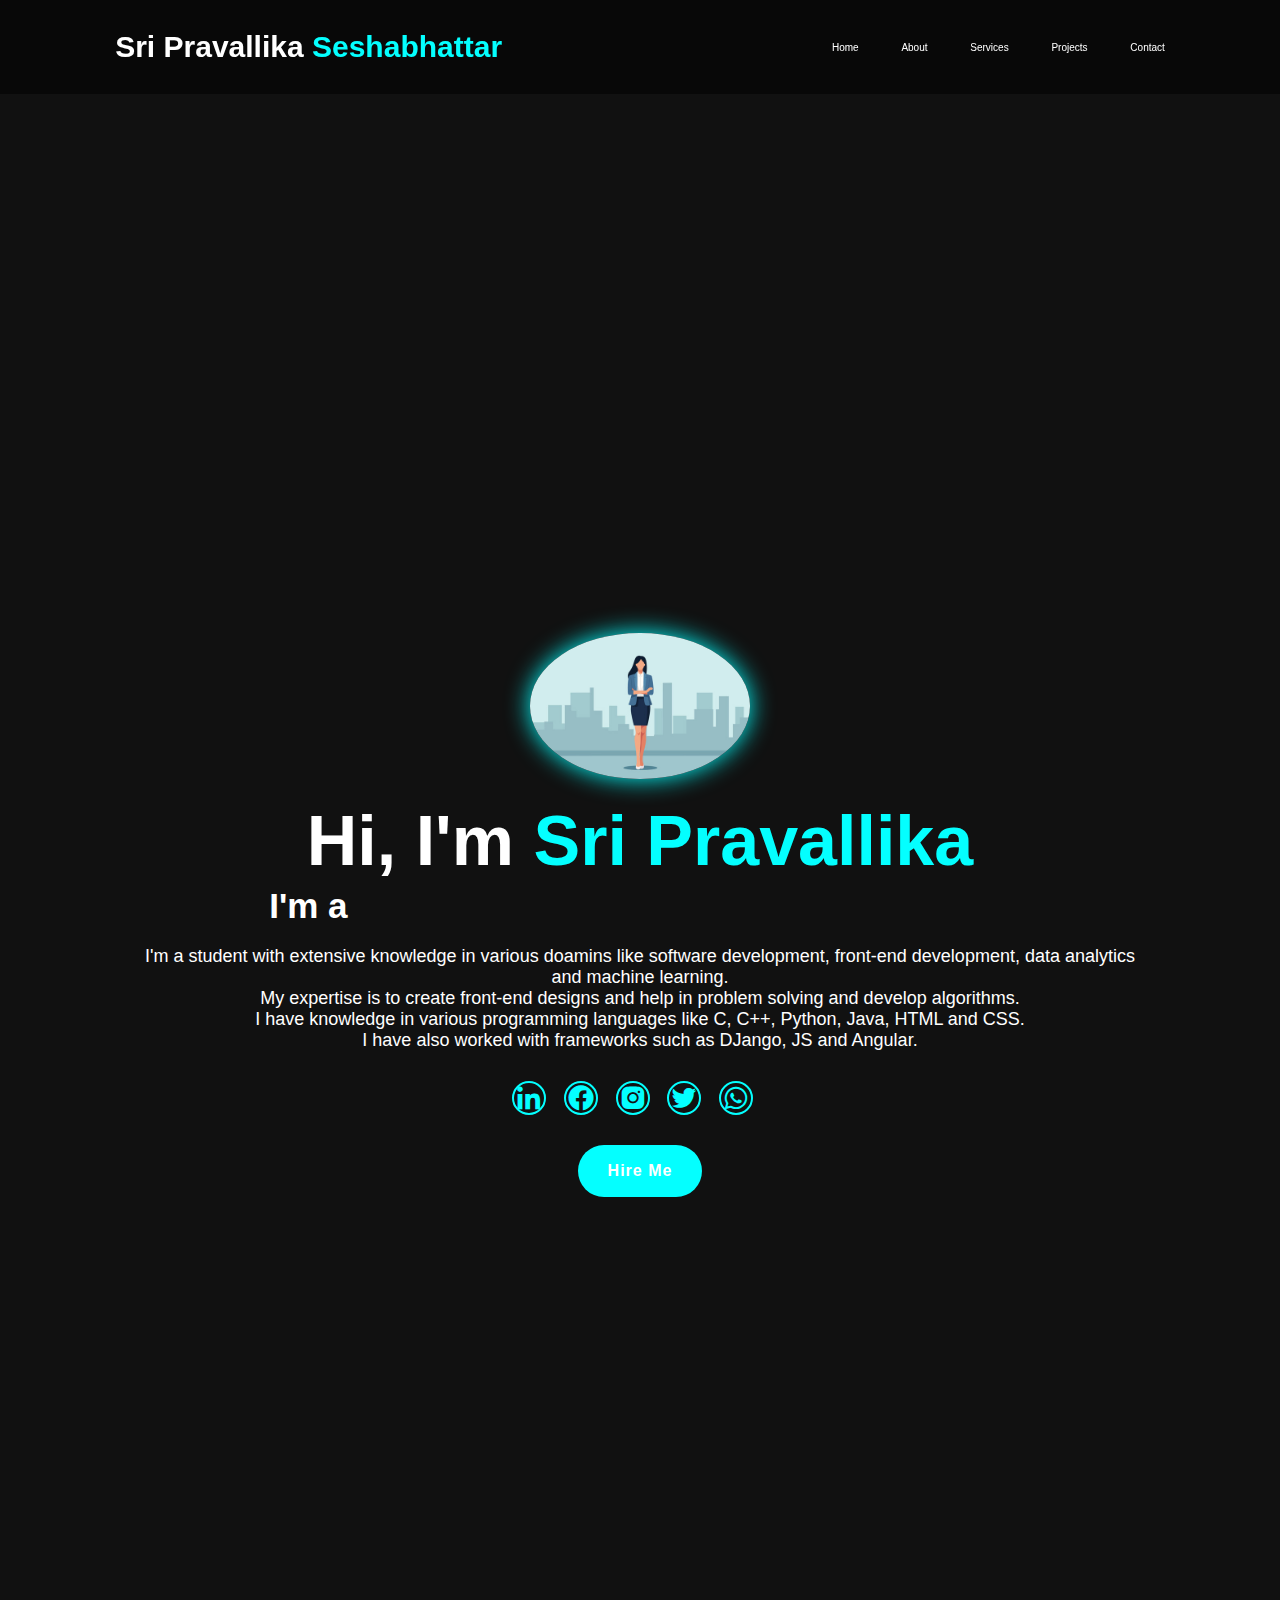
<file: ppf/index.html>
<!DOCTYPE html>
<html lang="en">
<head>
    <meta charset="UTF-8">
    <meta name="viewport" content="width=device-width, initial-scale=1.0">
    <title>Personal Portfolio</title>
    <link href='https://unpkg.com/boxicons@2.1.4/css/boxicons.min.css' rel='stylesheet'>
    <link rel="stylesheet" href="styles.css">
    <title>Portfolio</title>
</head>
<body>
    <header class="header">
    <a href="#Home" class="logo">Sri Pravallika<span>  Seshabhattar</span></a>

    <i class='bx bx-menu' id="menu-icon"></i>

    <nav class="navbar">
        <a heref="#home" class="active">Home</a>
        <a href="#about">About</a>
        <a href="#services">Services</a>
        <a href="#projects">Projects</a>
        <a href="#contact">Contact</a>
    </nav>
    </header>

        <section class="home" id="home">
            <div class="home-img">
                <img src="woman.jpg">
            </div>

            <div class="home-content">
                <h1>Hi, I'm  <span>Sri Pravallika</span></h1>
                <h3 class="text-animation" >I'm a <span>Software Developer</span>
                </h3>
                <p>I'm a student with extensive knowledge in various doamins like software development, front-end development, data analytics and machine learning.<br>My expertise is to create front-end designs and help in problem solving and develop algorithms.<br>I have knowledge in various programming languages like C, C++, Python, Java, HTML and CSS.<br> I have also worked with frameworks such as DJango, JS and Angular.<br></p>

                <div class="social-icons">
                    <a href="#"><i class='bx bxl-linkedin' ></i></a>
                    <a href="#"><i class='bx bxl-facebook-circle' ></i></a>
                    <a href="#"><i class='bx bxl-instagram-alt' ></i></a>
                    <a href="#"><i class='bx bxl-twitter' ></i></a>
                    <a href="#"><i class='bx bxl-whatsapp' ></i></i></a>
                </div>

                <a href="#" class="btn">Hire Me</a>


            </div>
        </section>

    <script src="scripts.js"></script>
</body>
</html>
</file>
<file: ppf/styles.css>
*{
    margin: 0;
    padding: 0;
    box-sizing: border-box;
    text-decoration: none;
    border: none;
    outline: none;
    font-family: "Poppins", sans-serif;
}
:root{
    --bg-color:#111111;
    --second-bg-color:#151515;
    --text-color:white;
    --main-color:#04ffff;
}
html{
    font-size: 62.5%;
    overflow-x: hidden;
}
body{
    background: var(--bg-color);
    color: var(--text-color);
}
.header{
    position: fixed;
    top: 0;
    left: 0;
    width: 100%;
    padding: 3rem 9%;
    background: rgba(0, 0, 0 , 0.5);
    backdrop-filter: blur(10px);
    display: flex;
    justify-content: space-between;
    align-items: center;
    z-index: 100;
}
.logo{
    font-size: 3rem;
    color: var(--text-color);
    font-weight: 800;
    cursor: pointer;
    transition: 0.3s ease-in-out;
}
.logo-hover{
    transform: scale(1.1);
}
.navbar a{
    font-size: 1.8 rem;
    color: white;
    margin-left: 4rem;
    font-weight: 500;
    transition: 0.3s ease-in-out;
    border-bottom: 3px solid transparent;
}
.navbar a:hover,
.navbar a:active{
    color: var(--main-color) ;
    border-bottom: 3px solid var(--main-color);
}
#menu-icon{
    font-size: 3.6rem;
    color: var(--main-color);
    display: none;
}
section{
    min-height: 200vh;
    padding: 10rem 9% 10rem;
}
.home{
    display: flex;
    justify-content: center;
    align-items: center;
    flex-direction: column;
    gap: 1rem;
}
    .home-content {
        display: flex; 
        align-items: center;
        justify-content: center;
        flex-direction: column;
        text-align: center;
        margin-top: 3rem;
    }
span{
    color: var(--main-color);
}
.logo-span{
    color: var(--main-color);
}
.home-content h3{
    margin-bottom: 2rem; 
    margin-top: 1rem;
    font-size: 3.5rem;
}
.home-content h1{
    font-size: 7rem;
    font-weight: 700;
    margin-top: 1.5rem;
    line-height: 1;
}
.home-img{
    border-radius: 50%;
}
.home-img img{
    position: relative;
    width: 22rem;
    top: 3rem;
    border-radius: 50%;
    box-shadow: 0 0 25px var(--main-color);
    cursor: pointer;
    transition: 0.4s ease-in-out;
}
.home-img img:hover{
    box-shadow: 0 0 50px var(--main-color),
                0 0 100px var(--main-color);
}
.home-content p{
    font-size: 1.8rem;
    font-weight: 500;
    max-width: 1000px;
}
.social-icons a{
    display: inline-flex;
    align-items: center;
    justify-content: center;
    width: 5.5;
    height: 5.5;
    border-radius: 50%;
    font-size: 3rem;
    color: var(--main-color);
    transition: 0.3s ease-in-out;
    background: transparent ;
    margin: 3rem 1.5rem 3rem 0;
    border: 0.2rem solid var(--main-color);
}
.social-icons a:hover{
    background-color: var(--main-color);
    color: white;
    box-shadow: 0 0 50px var(--main-color);
    transform: scale(1.3)translateY(-5px);
}
.btn{
    display: inline-block;
    padding: 1.5rem 2.8rem;
    border-radius: 4rem;
    font-size: 1.6rem;
    background: var(--main-color);
    color: white;
    border: 2px solid transparent;
    letter-spacing: 0.1rem;
    font-weight: 600;
    transition: 0.3s ease-in-out;
    cursor: pointer;
}
.btn-hover{
    transform: scale(1.05);
    box-shadow: 0 0 25px var(--main-color);
    background-color: var(--main-color);
    color: white;
}
.text-animation{
    font-size: 34px;
    font-weight: 600;
    min-width: 280px;
}
.text-animation span{
    position: relative;
}
.text-animation span::before{
    content: 'Software Developer';
    color: var(--main-color);
    animation: words 20s infinite;
}
.text-animation span::after{
    content: "";
    background-color: var(--bg-color);
    position: absolute;
    width: calc(100% + 8px);
    height: 100%;
    border-left: 3px solid var(--bg-color);
    right: -8px;
    animation: cursor 0.6s infinte, typing 20s steps(14) infinte;
}
@keyframes cursor{
    to{
        border-left: 2px solid var(--main-color);
    }
}
@keyframes words{
    0%,
    20%{
        content: 'Software Developer';
    }
    21%,
    40%{
        content: 'Web Developer';
    }
    41%,
    60%{
        content: 'Graphic Designer';
    }
    61%,
    80%{
        content: 'Data Analyst';
    }
    81%,
    100%{
        content: 'Content Creator';
    }
}
@keyframes typing {
    
}
</file>
